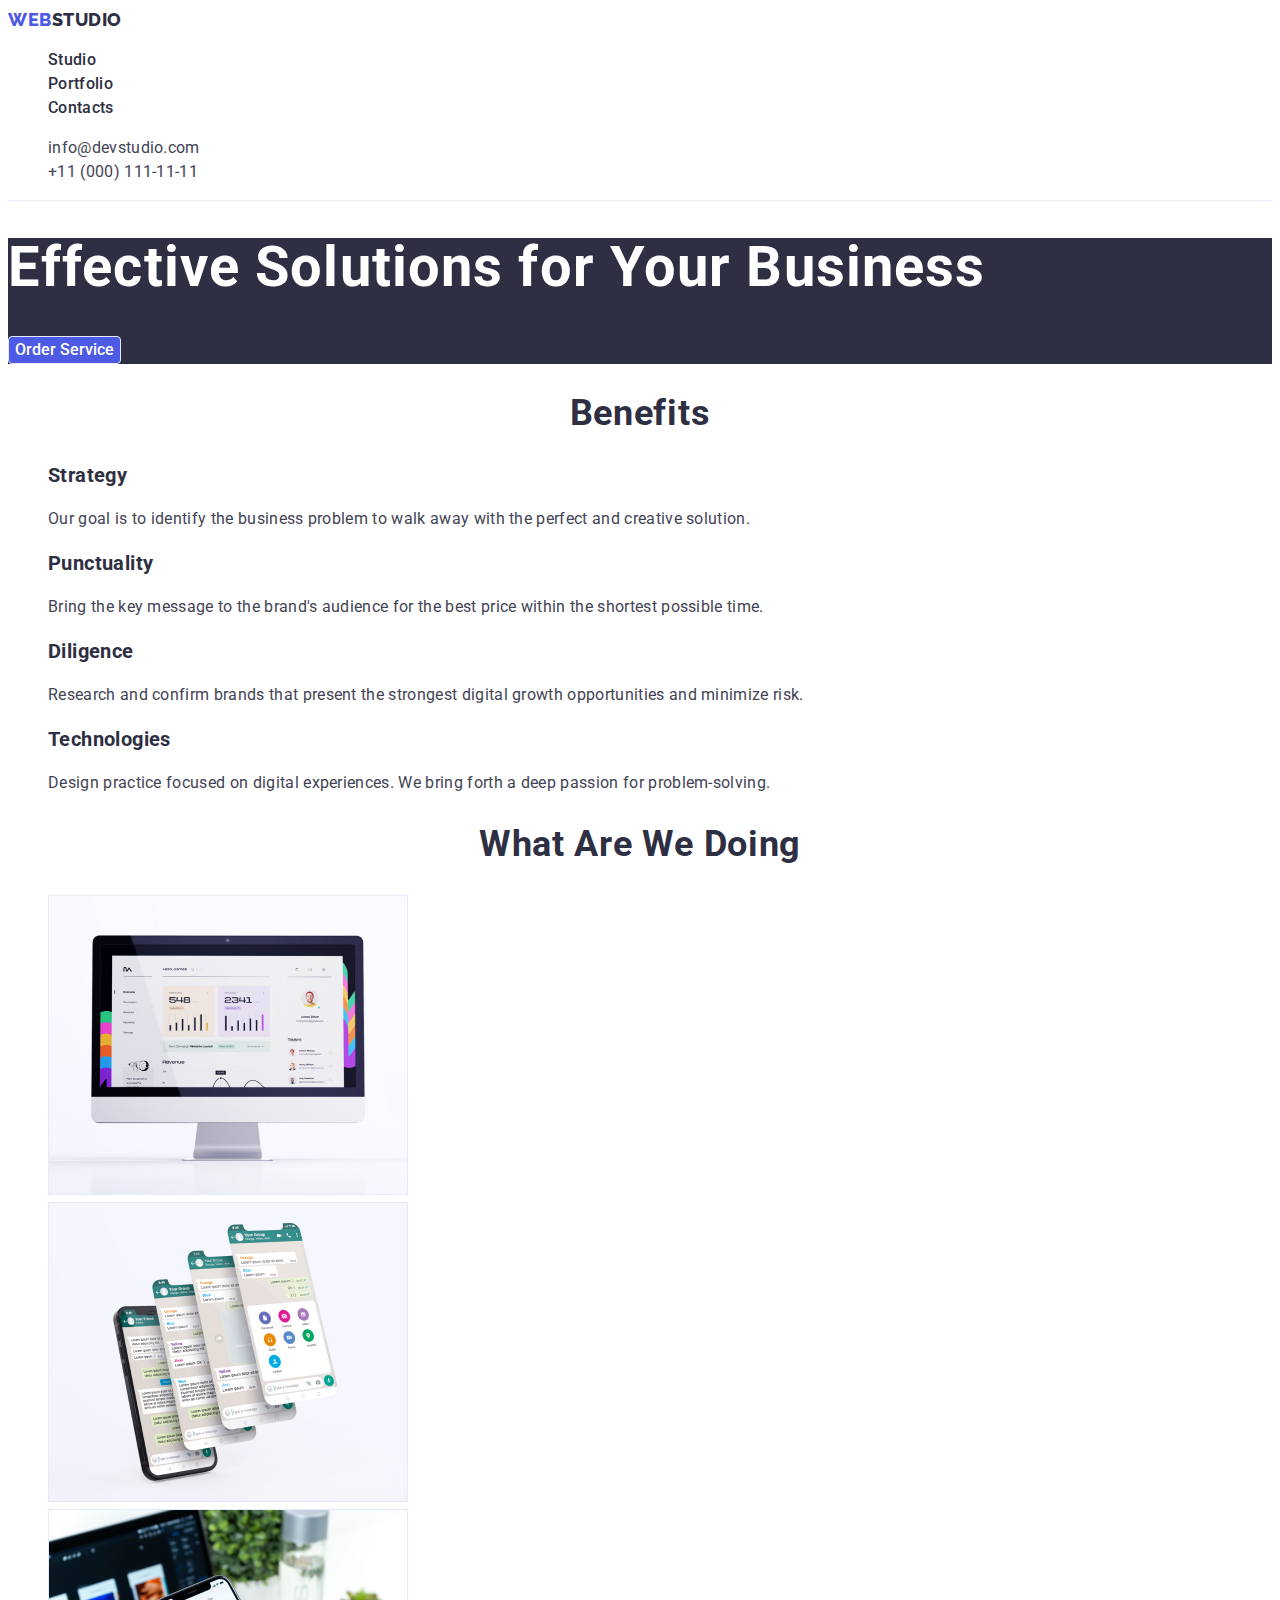
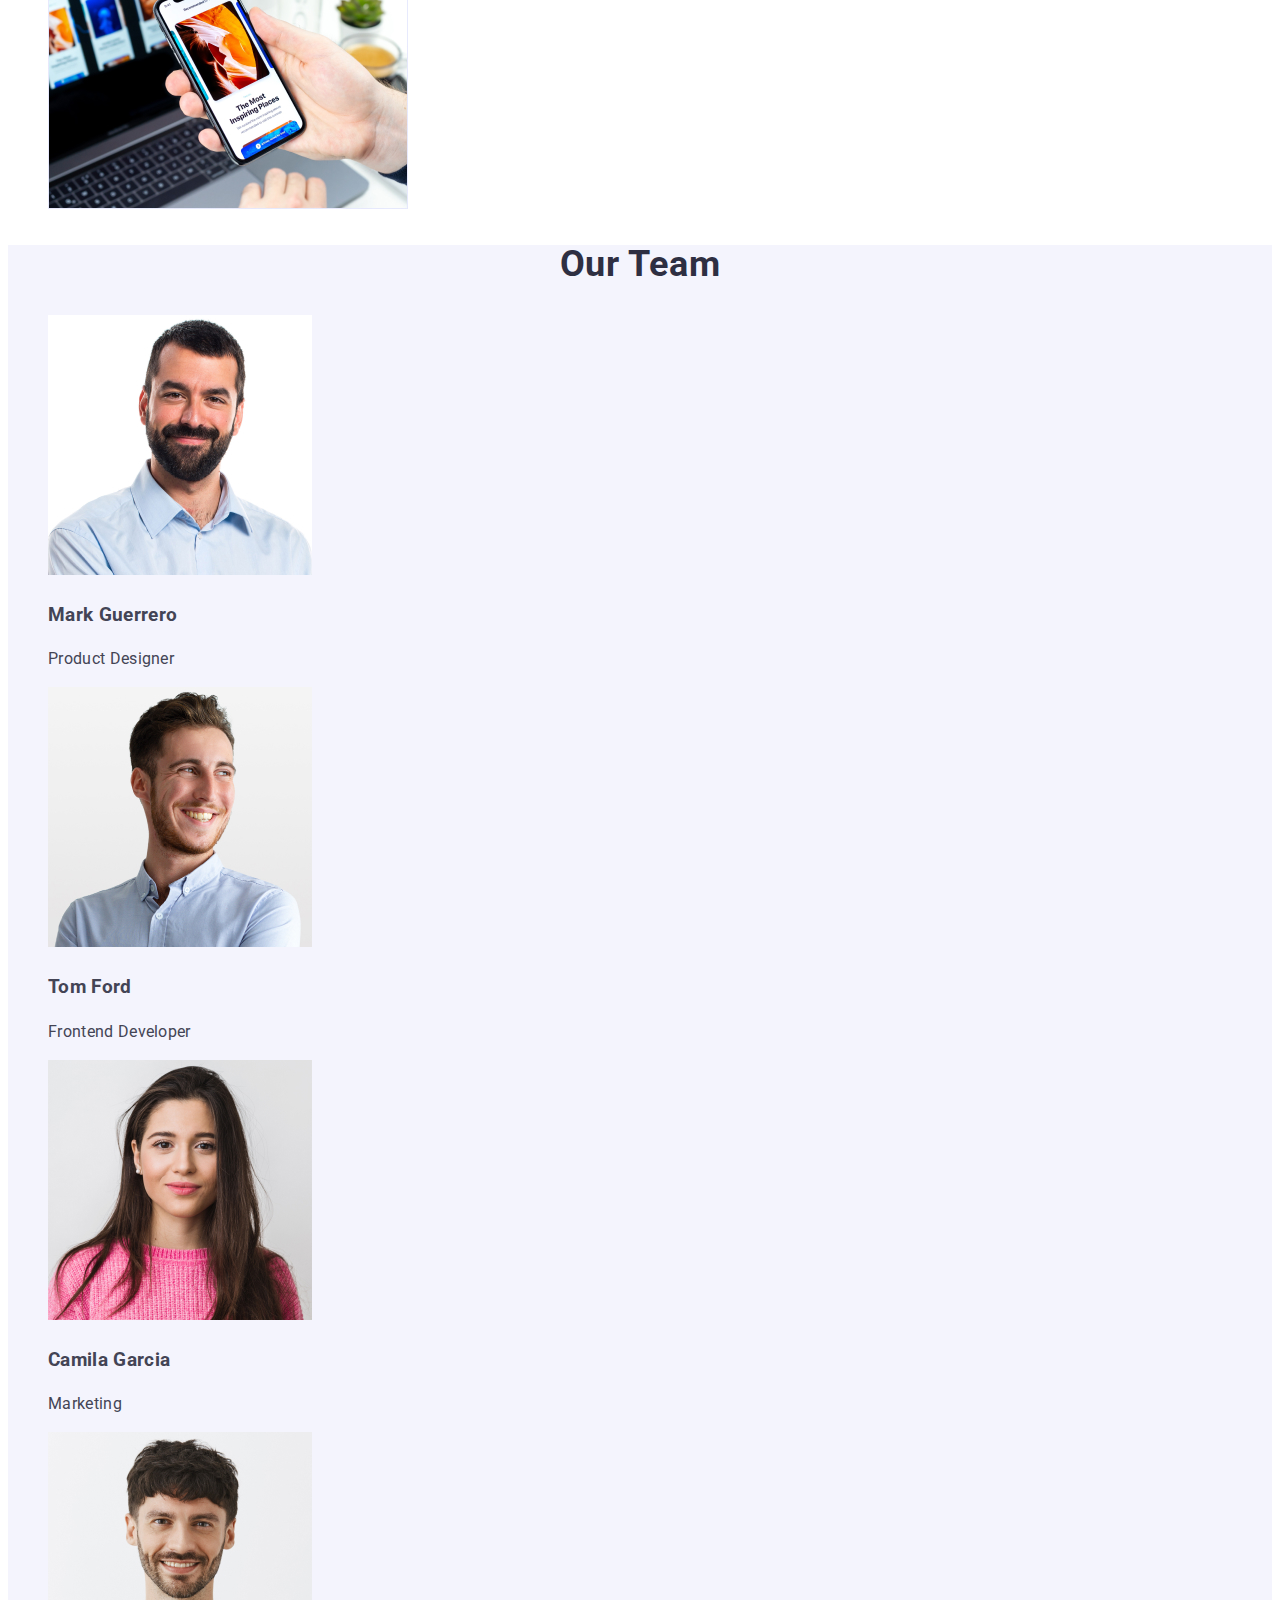
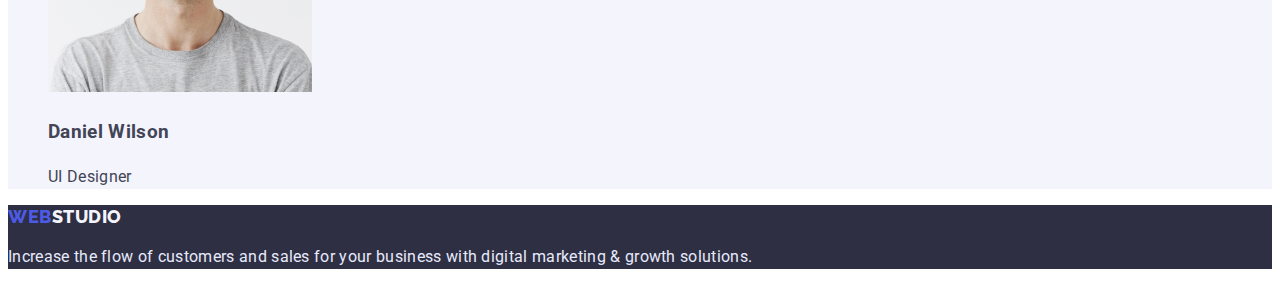
<file: index.html>
<!DOCTYPE html>
<html lang="en">

<head>
    <meta charset="UTF-8">
    <meta http-equiv="X-UA-Compatible" content="IE=edge">
    <meta name="viewport" content="width=device-width, initial-scale=1.0">
    <title>Document</title>
    <link rel="preconnect" href="https://fonts.googleapis.com">
    <link rel="preconnect" href="https://fonts.gstatic.com" crossorigin>
    <link
        href="https://fonts.googleapis.com/css2?family=Raleway:wght@800&family=Roboto:wght@400;500;700;900&display=swap"
        rel="stylesheet">
    <link rel="stylesheet" href="./styles.css">
</head>

<body>

    <header>
        <a href="./" class="logo">WEB<span class="logo-gray">STUDIO</span></a>
        <nav>
            <ul>
                <li><a href="./" class="nav-links">Studio</a></li>
                <li><a href="./portfolio.html" class="nav-links">Portfolio</a></li>
                <li><a href="" class="nav-links">Contacts</a></li>
            </ul>
        </nav>
        <address>
            <ul>
                <li><a href="mailto:info@devstudio.com" class="nav-address">info@devstudio.com</a></li>
                <li><a href="tel:+110001111111" class="nav-address">+11 (000) 111-11-11</a></li>
            </ul>
        </address>
    </header>

    <main>
        <section class="hero">
            <h1 class="hero-title">Effective Solutions
                for Your Business</h1>
            <button type="button" class="hero-button">Order Service</button>
        </section>

        <section>
            <h2 class="main-subtitle">Benefits</h2>
            <ul>
                <li>
                    <h3 class="benefits-title">Strategy</h3>
                    <p>Our goal is to identify the business
                        problem to walk away with the perfect and creative solution.</p>

                </li>

                <li>
                    <h3 class="benefits-title">Punctuality</h3>
                    <p>Bring the key message to the brand's audience for the best price within the shortest possible
                        time.</p>
                </li>

                <li>
                    <h3 class="benefits-title">Diligence</h3>
                    <p>Research and confirm brands that present the strongest digital growth opportunities and minimize
                        risk.</p>

                </li>

                <li>
                    <h3 class="benefits-title">Technologies</h3>
                    <p>Design practice focused on digital experiences. We bring forth a deep passion for
                        problem-solving.</p>
                </li>
            </ul>
        </section>

        <section>
            <h2 class="main-subtitle">What are we doing</h2>
            <ul>
                <li>
                    <img src="./img/img1.jpg" alt="Backend development" width="360">
                </li>
                <li>
                    <img src="./img/img2.jpg" alt="Mobile ads development" width="360">
                </li>
                <li>
                    <img src="./img/img3.jpg" alt="Crossplatform adoptation" width="360">
                </li>
            </ul>
        </section>

        <section class="our-team">
            <h2 class="main-subtitle">Our Team</h2>

            <ul>
                <li>
                    <img src="./img/person1.jpg" alt="Mark Guerrero" width="264">
                    <h3>Mark Guerrero</h3>
                    <p>Product Designer</p>

                </li>

                <li>
                    <img src="./img/person2.jpg" alt="Mark Guerrero" width="264">
                    <h3>Tom Ford</h3>
                    <p>Frontend Developer</p>

                </li>

                <li>
                    <img src="./img/person3.jpg" alt="Mark Guerrero" width="264">
                    <h3>Camila Garcia</h3>
                    <p>Marketing</p>

                </li>

                <li>
                    <img src="./img/person4.jpg" alt="Mark Guerrero" width="264">
                    <h3>Daniel Wilson</h3>
                    <p>UI Designer</p>

                </li>

            </ul>
        </section>
    </main>

    <footer>
        <a href="./" class="logo">WEB<span class="logo-footer">STUDIO</span></a>
        <p>Increase the flow of customers and sales for your business with digital marketing & growth solutions.</p>
    </footer>

</body>

</html>
</file>
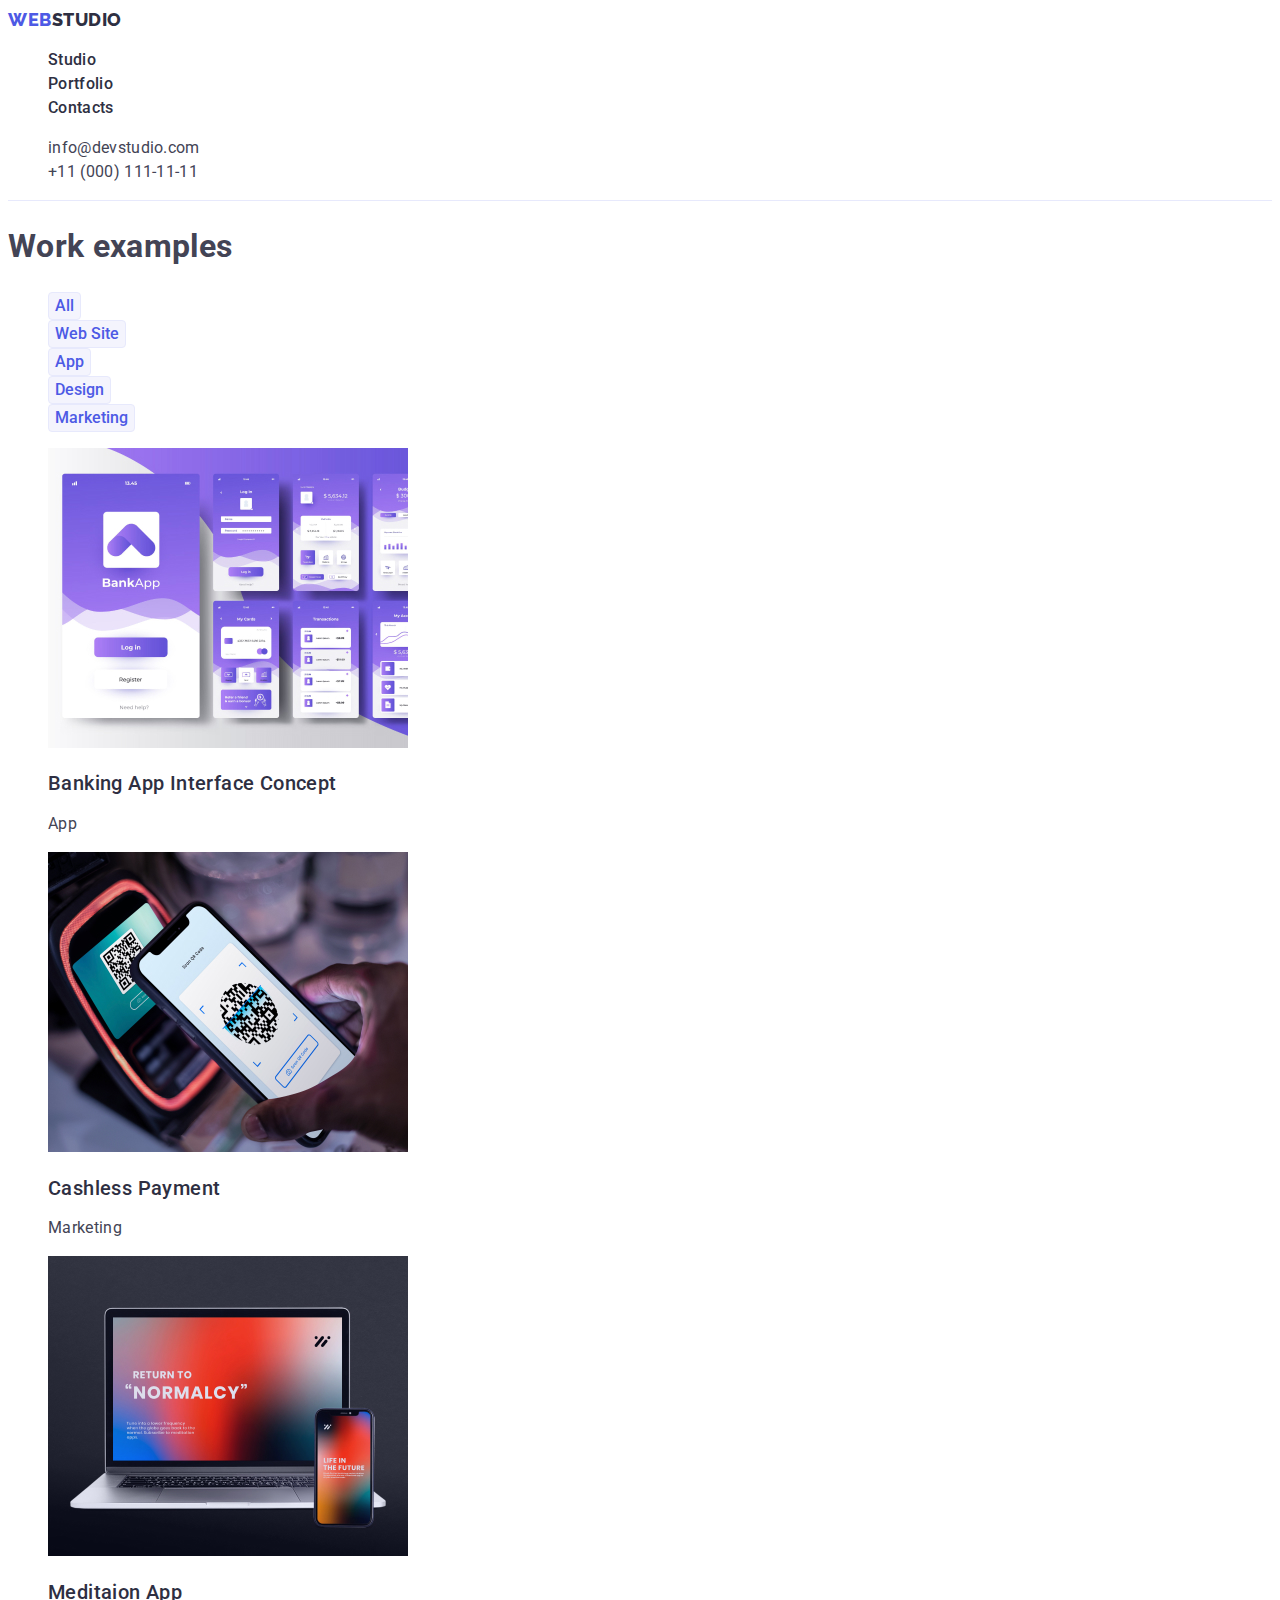
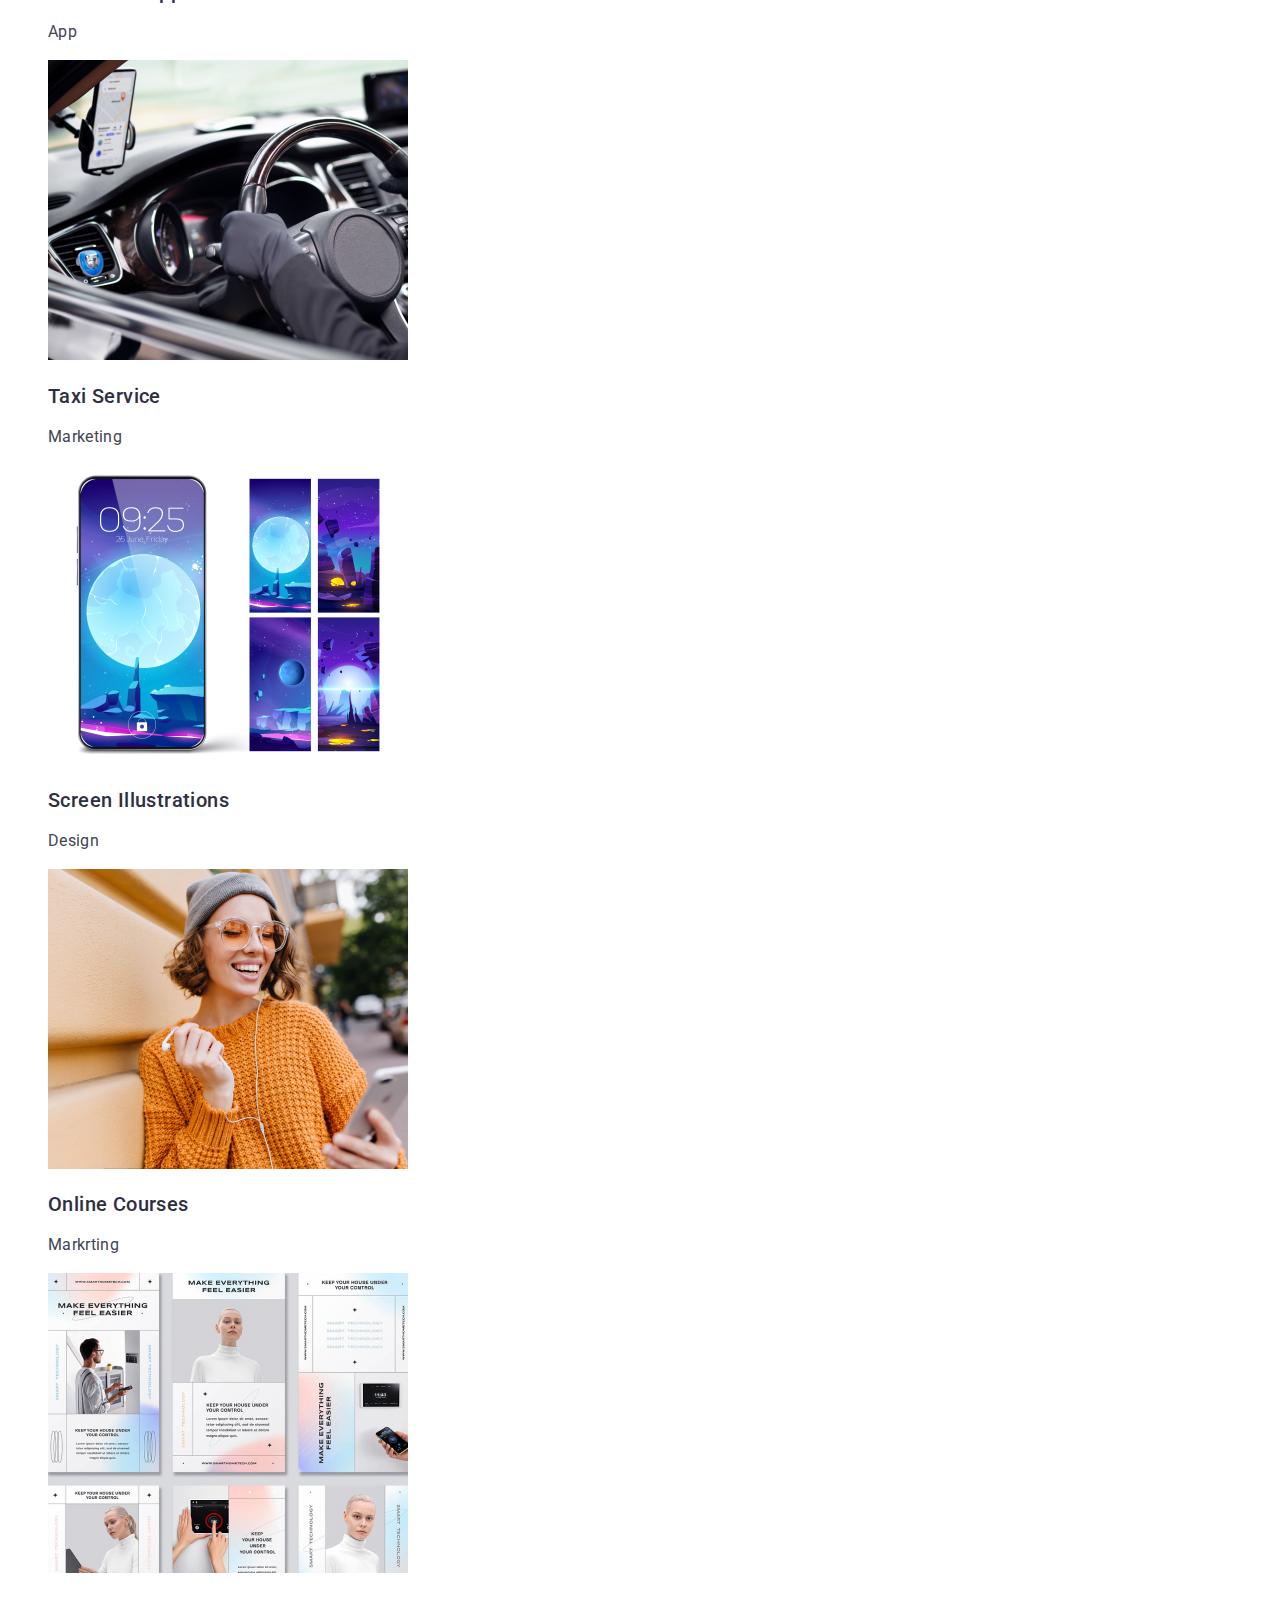
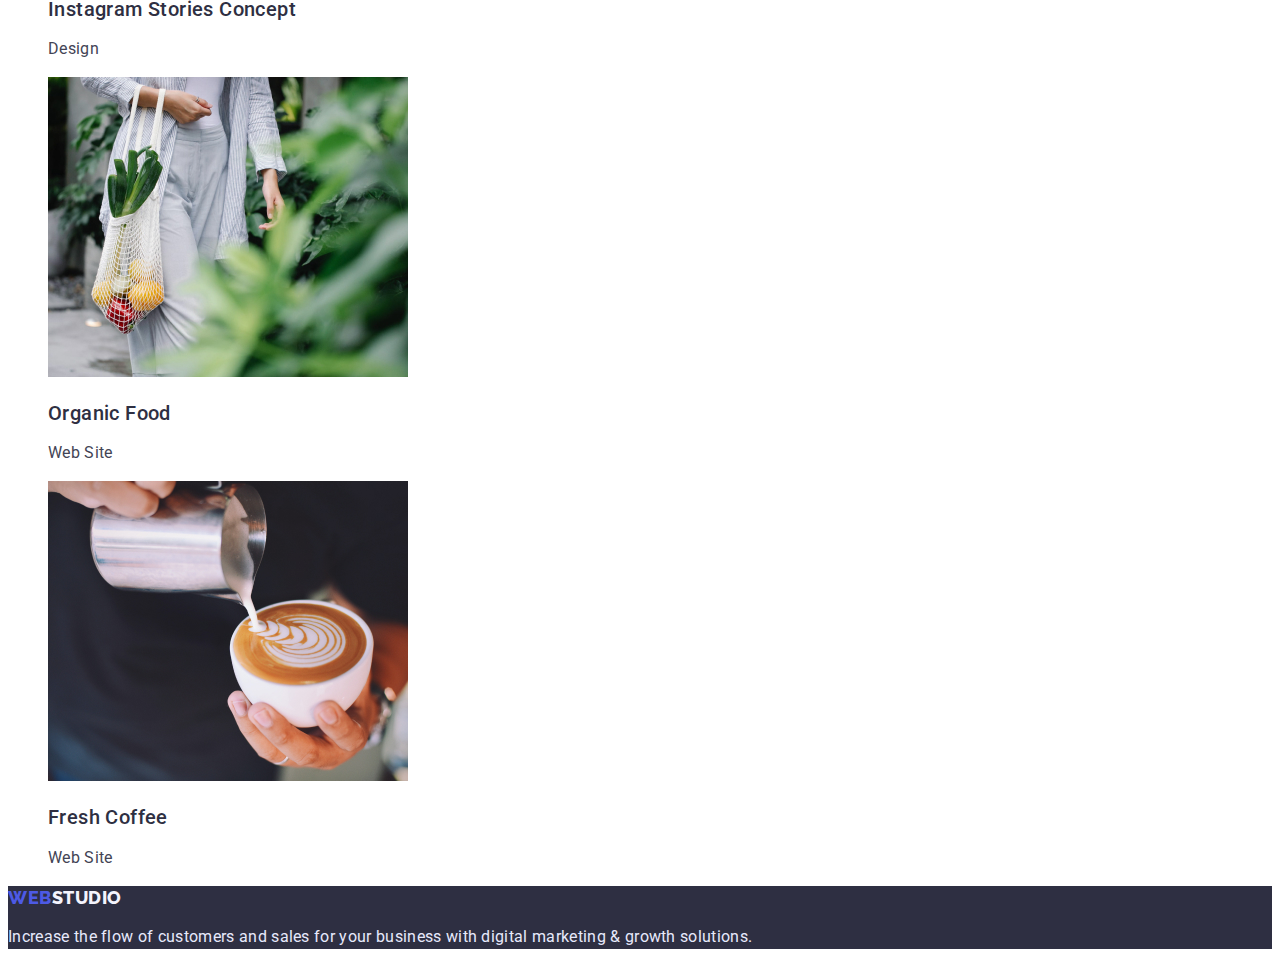
<file: portfolio.html>
<!DOCTYPE html>
<html lang="en">

<head>
    <meta charset="UTF-8">
    <meta http-equiv="X-UA-Compatible" content="IE=edge">
    <meta name="viewport" content="width=device-width, initial-scale=1.0">
    <title>Document</title>
    <link rel="preconnect" href="https://fonts.googleapis.com">
    <link rel="preconnect" href="https://fonts.gstatic.com" crossorigin>
    <link
        href="https://fonts.googleapis.com/css2?family=Raleway:wght@800&family=Roboto:wght@400;500;700;900&display=swap"
        rel="stylesheet">
    <link rel="stylesheet" href="./styles.css">
</head>

<body>

    <header>
        <a href="./" class="logo">WEB<span class="logo-gray">STUDIO</span></a>
        <nav>
            <ul>
                <li><a href="./" class="nav-links">Studio</a></li>
                <li><a href="./portfolio.html" class="nav-links">Portfolio</a></li>
                <li><a href="" class="nav-links">Contacts</a></li>
            </ul>
        </nav>
        <address>
            <ul>
                <li><a href="mailto:info@devstudio.com" class="nav-address">info@devstudio.com</a></li>
                <li><a href="tel:+110001111111" class="nav-address">+11 (000) 111-11-11</a></li>
            </ul>
        </address>
    </header>

    <main>
        <section>
            <h1>Work examples</h1>
            <ul>
                <li><button type="button">All</button></li>
                <li><button type="button">Web Site</button></li>
                <li><button type="button">App</button></li>
                <li><button type="button">Design</button></li>
                <li><button type="button">Marketing</button></li>
            </ul>

            <ul>
                <li><img src="./img/banking-app.jpg" alt="Banking App" width="360">
                    <h2 class="portfolio-title">Banking App Interface Concept</h2>
                    <p>App</p>
                </li>
                <li><img src="./img/cashless-payment.jpg" alt="Cashless Payment" width="360">
                    <h2 class="portfolio-title">Cashless Payment</h2>
                    <p>Marketing</p>
                </li>
                <li><img src="./img/meditation-app.jpg" alt="Meditaion App" width="360">
                    <h2 class="portfolio-title">Meditaion App</h2>
                    <p>App</p>
                </li>
                <li><img src="./img/taxi-service.jpg" alt="Taxi Service" width="360">
                    <h2 class="portfolio-title">Taxi Service</h2>
                    <p>Marketing</p>
                </li>
                <li><img src="./img/screen-illustration.jpg" alt="Screen Illustrations" width="360">
                    <h2 class="portfolio-title">Screen Illustrations</h2>
                    <p>Design</p>
                </li>
                <li><img src="./img/online-cources.jpg" alt="Online Courses" width="360">
                    <h2 class="portfolio-title">Online Courses</h2>
                    <p>Markrting</p>
                </li>
                <li><img src="./img/instagram-stories.jpg" alt="Instagram Stories" width="360">
                    <h2 class="portfolio-title">Instagram Stories Concept</h2>
                    <p>Design</p>
                </li>
                <li><img src="./img/organic-food.jpg" alt="Organic Food" width="360">
                    <h2 class="portfolio-title">Organic Food</h2>
                    <p>Web Site</p>
                </li>
                <li><img src="./img/fresh-coffee.jpg" alt="Fresh Coffee" width="360">
                    <h2 class="portfolio-title">Fresh Coffee</h2>
                    <p>Web Site</p>
                </li>
            </ul>
        </section>
    </main>

    <footer>
        <a href="./" class="logo">WEB<span class="logo-footer">STUDIO</span></a>
        <p>Increase the flow of customers and sales for your business with digital marketing & growth solutions.</p>
    </footer>

</body>

</html>
</file>
<file: styles.css>
/* Palette */
:root {
  --primary-brand: #4d5ae5;
  --dark: #2e2f42;
  --text: #434455;
  --hover: #404bbf;
  --light: #f4f4fd;
  --accent: #e7e9fc;
  --white: #ffffff;
}

body {
  font-family: 'Roboto', 'Verdana', 'Tahoma', sans-serif;
  font-size: 16px;
  line-height: 1.5;
  letter-spacing: 0.02em;
  color: var(--text);
  background-color: var(--white);
}

/* LOGO */
.logo {
  font-family: 'Raleway';
  font-style: normal;
  font-weight: 800;
  font-size: 18px;
  line-height: 1.33;
  display: flex;
  align-items: center;
  letter-spacing: 0.03em;
  text-transform: uppercase;
  color: var(--primary-brand);
  text-decoration: none;
}
.logo-gray {
  font-family: 'Raleway';
  font-style: normal;
  font-weight: 800;
  font-size: 18px;
  line-height: 1.33;
  display: flex;
  align-items: center;
  letter-spacing: 0.03em;
  text-transform: uppercase;
  color: var(--dark);
  text-decoration: none;
}
.logo-footer {
  font-family: 'Raleway';
  font-style: normal;
  font-weight: 800;
  font-size: 18px;
  line-height: 1.33;
  display: flex;
  align-items: center;
  letter-spacing: 0.03em;
  text-transform: uppercase;
  color: var(--light);
  text-decoration: none;
}
/* Typography */
.hero-title {
  font-weight: 700;
  font-size: 56px;
  line-height: 1.07;
  letter-spacing: 0.02em;
  color: var(--white);
}
.main-subtitle {
  font-weight: 700;
  font-size: 36px;
  line-height: 1.1;
  text-align: center;
  letter-spacing: 0.02em;
  text-transform: capitalize;
  color: var(--dark);
}
.benefits-title {
  font-size: 20px;
  line-height: 1.2;
  letter-spacing: 0.02em;
  color: var(--dark);
}

.portfolio-title {
  font-weight: 500;
  font-size: 20px;
  line-height: 1.2;
  letter-spacing: 0.02em;
  color: var(--dark);
}

/* Lists styling */
li {
  list-style: none;
}

/* Active elements */
.nav-links {
  font-weight: 500;
  font-size: 16px;
  line-height: 1.5;
  letter-spacing: 0.02em;
  color: var(--dark);
  text-decoration: none;
}
.nav-links:hover,
.nav-links:focus {
  color: var(--hover);
}
.nav-address {
  font-style: normal;
  letter-spacing: 0.02em;
  color: var(--text);
  text-decoration: none;
}
.nav-address:hover,
.nav-address:focus {
  color: var(--hover);
}
button {
  font-family: inherit;
  font-weight: 500;
  font-size: 16px;
  line-height: 1.5;
  color: var(--primary-brand);
  cursor: pointer;
  background: var(--light);
  border: 1px solid var(--accent);
  border-radius: 4px;
}
button:hover,
button:focus {
  background: var(--hover);
  color: var(--white);
}
.hero-button {
  font-weight: 500;
  font-size: 16px;
  line-height: 1.5;
  background: var(--primary-brand);
  color: var(--white);
}
/* Sections */
header {
  border-bottom: 1px solid var(--accent);
}

.hero {
  background-color: var(--dark);
}
.our-team {
  background-color: var(--light);
}
footer {
  color: var(--accent);
  background-color: var(--dark);
}
</file>
